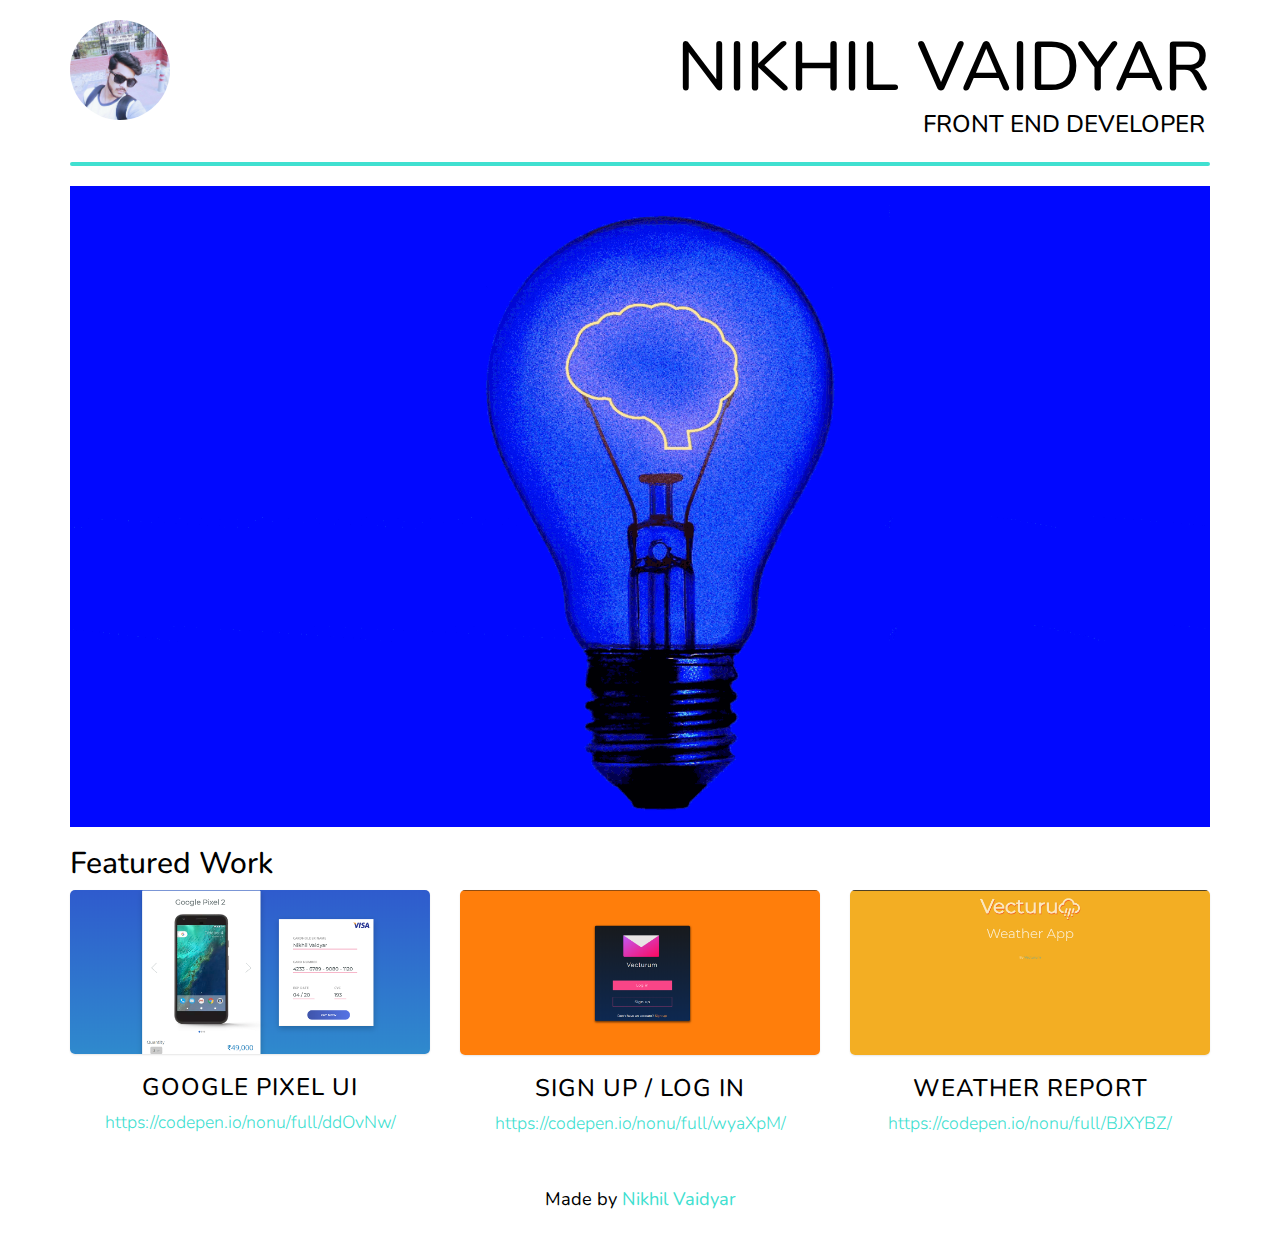
<file: index.html>
<!DOCTYPE html>
<html>
<head>

	<!--Meta-->
<meta charset="utf-8">
<meta http-equiv="X-UA-Compatible" content="IE=edge">
<meta name="viewport" content="width=device-width, initial-scale=1">
<meta name="description" content="Nikhil Vaidyar -  Front End Developer">
<meta name="keywords" content="portfolio, HTML, CSS, React, Python">
<meta name="author" content="Nikhil Vaidyar">

	<!--Favicon-->
<link rel="shortcut icon" href="images/favicon.png">

	<!--Fonts-->
<link href="https://fonts.googleapis.com/css?family=Nunito" rel="stylesheet">

    <!--CSS-->
<link rel="stylesheet" href="bootstrap.min.css">
<link rel="stylesheet" href="style.css">   

  <!-- HTML5 elements and media queries -->
</head> 
<body>
	<div class ="container">
		<header class ="row">
			<div class="col-md-6">
			<img src = "images/avatar.jpg" class="profile-avatar img-circle img-responsive" width="100" alt="Nikhil Vaidyar Pic">
			</div>

			<div class="profile col-md-6">
			<h1 class="profile-name">Nikhil Vaidyar</h1>
			<h3 class="profile-job">Front End Developer</h3>
			</div>
			</header> 

	<div class="row">
		<div class="col-md-12">
		<hr>
		</div>
	</div>		

	<section class="row">
		<div class="col-md-12">
			<div class="hero">
				<img src="images/home.gif" class="img-responsive" alt="Thinking">
			</div> 
		</div>
	</section>

	<main class = "row">
		<div class ="col-md-12">
			<h2 class="featured">Featured Work</h2>
		</div>

	<!-- Featured Components-->	
	<article class = "col-md-4">
		<a href ="https://codepen.io/nonu/pen/ddOvNw" target="_blank"><img src = "images/google - 4x.png" srcset="images/google - 1x.png 342w, images/google - 2x.png 683w, images/google - 3x.png 1024w, images/google - 4x.png 1366w" class="img-responsive group"></a>
		<div class="project">
			<h3 class ="about">Google Pixel UI</h3>
			<a href = "https://codepen.io/nonu/full/ddOvNw/" target="_blank" class="project-link">https://codepen.io/nonu/full/ddOvNw/</a>
		</div>
	</article>

	<article class = "col-md-4">
		<a href = "https://codepen.io/nonu/full/wyaXpM/" target="_blank"><img src = "images/login-project-4x.png"
		srcset="images/login-project-1x.png 342w, images/login-project-2x.png 683w, images/login-project-3x.png 1024w, images/login-project-4x.png 1366w" class="img-responsive group"></a>
		<div class = "project">
			<h3 class = "about">Sign Up / Log In</h3>
			<a href = "https://codepen.io/nonu/full/wyaXpM/" target="_blank" class="project-link">https://codepen.io/nonu/full/wyaXpM/</a>
		</div>
    </article>

    	<article class = "col-md-4">
		<a href = "https://codepen.io/nonu/full/BJXYBZ/" target="_blank"><img src = "images/weather - 4x.png" srcset="images/weather - 1x.png 342w, images/weather - 2x.png 683w, images/weather - 3x.png 1024w, images/weather - 4x.png 1366w"class="img-responsive group"></a>
		<div class = "project">
			<h3 class = "about">Weather Report</h3>
			<a href = "https://codepen.io/nonu/full/BJXYBZ/" target="_blank" class="project-link">https://codepen.io/nonu/full/BJXYBZ/</a>
		</div>
    </article>
    	</main>

    	<footer class = "row">
    		<div class="footer col-md-12">
    		<p>Made by <a href="https://github.com/nikzayn" target="_blank">Nikhil Vaidyar</a></p>
    	</div>
    </footer>
</div>
</body>
</html>
</file>
<file: style.css>
/*
  Contents
  1. Global
  2. Font Size
  3. Profile
  4. Project
  5. Responsive Media Queries
*/

/*Global*/
body{
  padding: 20px 0;
  font-family: 'Nunito', sans-serif;
  font-weight: 300;
  font-size: 16px;
  color: #000;
  background: #fff;
}

hr {
  border-top: 4px solid #40E0D0;
  border-radius: 20px;
}
a{
  color: #40E0D0;  
}
a:hover{
  text-decoration: none;
}
/*Profile*/

.profile{
  margin-top: 10px;
  text-align: right;
  text-transform: uppercase;
}
.profile-name{
  margin:0;
  font-size: 4.3em;
}
.profile-job{
  margin:5px;
  font-size: 1.5em;
}

/*Projects*/
.group{
  box-shadow: 0 1px 2px rgba(0, 0, 0, 0.1);
  border-radius: 5px;
  -webkit-transition: all 0.6s cubic-bezier(0.165, 0.84, 0.44, 1);
  transition: all 0.6s cubic-bezier(0.165, 0.84, 0.44, 1);
}
.group:hover{
  border: 0.8px solid #40E0D0;
  padding: 5px;
  -webkit-transform: scale(1.05, 1.05);
  transform: scale(1.05, 1.05);
}
.featured{
  color: #000;
  font-family: 'Nunito', sans-serif;
}
.project{
  text-align: center;
}
.about{
  color: #000;
  letter-spacing: 1px;
  text-transform: uppercase;
}
.project-link {
  font-size: 1.103em;
  color: #40E0D0;
  text-decoration: none;  
}
.footer{
  margin-top: 50px;
  font-size: 1.143em;
  font-weight: 400;
  text-align: center;
}

@media only screen and (max-width: 992px) {
  .profile {
    text-align: center;
  }
   article{
    width:100%;

  .profile-avatar {
    display: block;
    margin-right: auto;
    margin-left: auto;
  }
}

/*SMALL DEVICES LANDSCAPE*/

@media only screen and (max-width: 768px) {
  .profile {
    text-align: center;
  }
   article{
    width:100%;
  }
  .profile-avatar {
    display: block;
    margin-right: auto;
    margin-left: auto;
  }
}

/* SMALL DEVICES PORTRAIT */

@media only screen and (max-width: 600px) {
  .profile {
    text-align: center;
  }
   article{
    width:100%;
  }
  .profile-avatar {
    display: block;
    margin-right: auto;
    margin-left: auto;
  }

  .profile-name {
    font-size: 2.857em;
  }
}

/* EXTRA SMALL DEVICES, PHONES */

@media only screen and (max-width: 480px) {
  .profile {
    text-align: center;
  }
   article{
      width:100%;
     } 
  .profile-avatar {
    display: block;
    margin-right: auto;
    margin-left: auto;
  }

  .profile-name {
    font-size: 2.857em;
  }
}

/* CUSTOM */

@media only screen and (max-width: 360px) {
  .profile {
    text-align: center;
  }

  article{
    width:100%;
  }
  .profile-avatar {
    display: block;
    margin-right: auto;
    margin-left: auto;
  }

  .profile-name {
    font-size: 2.857em;
  }
}
</file>
